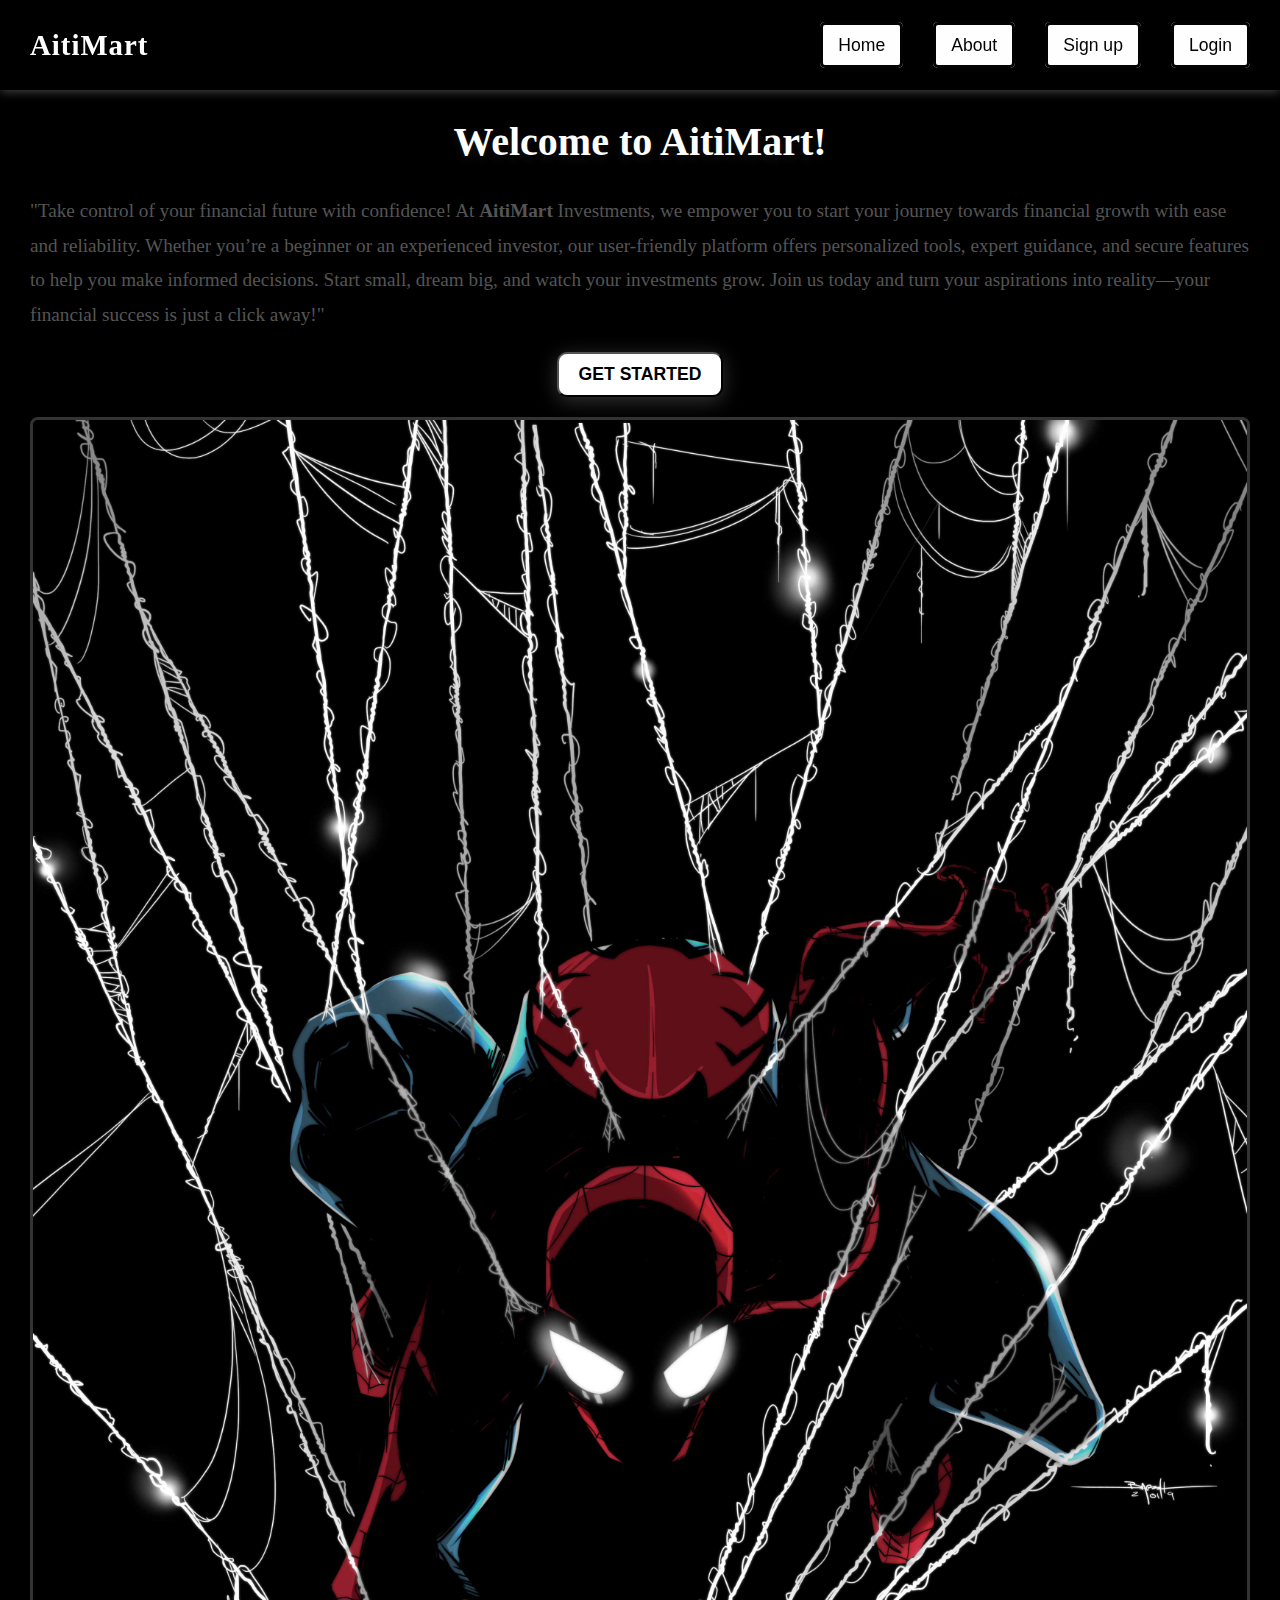
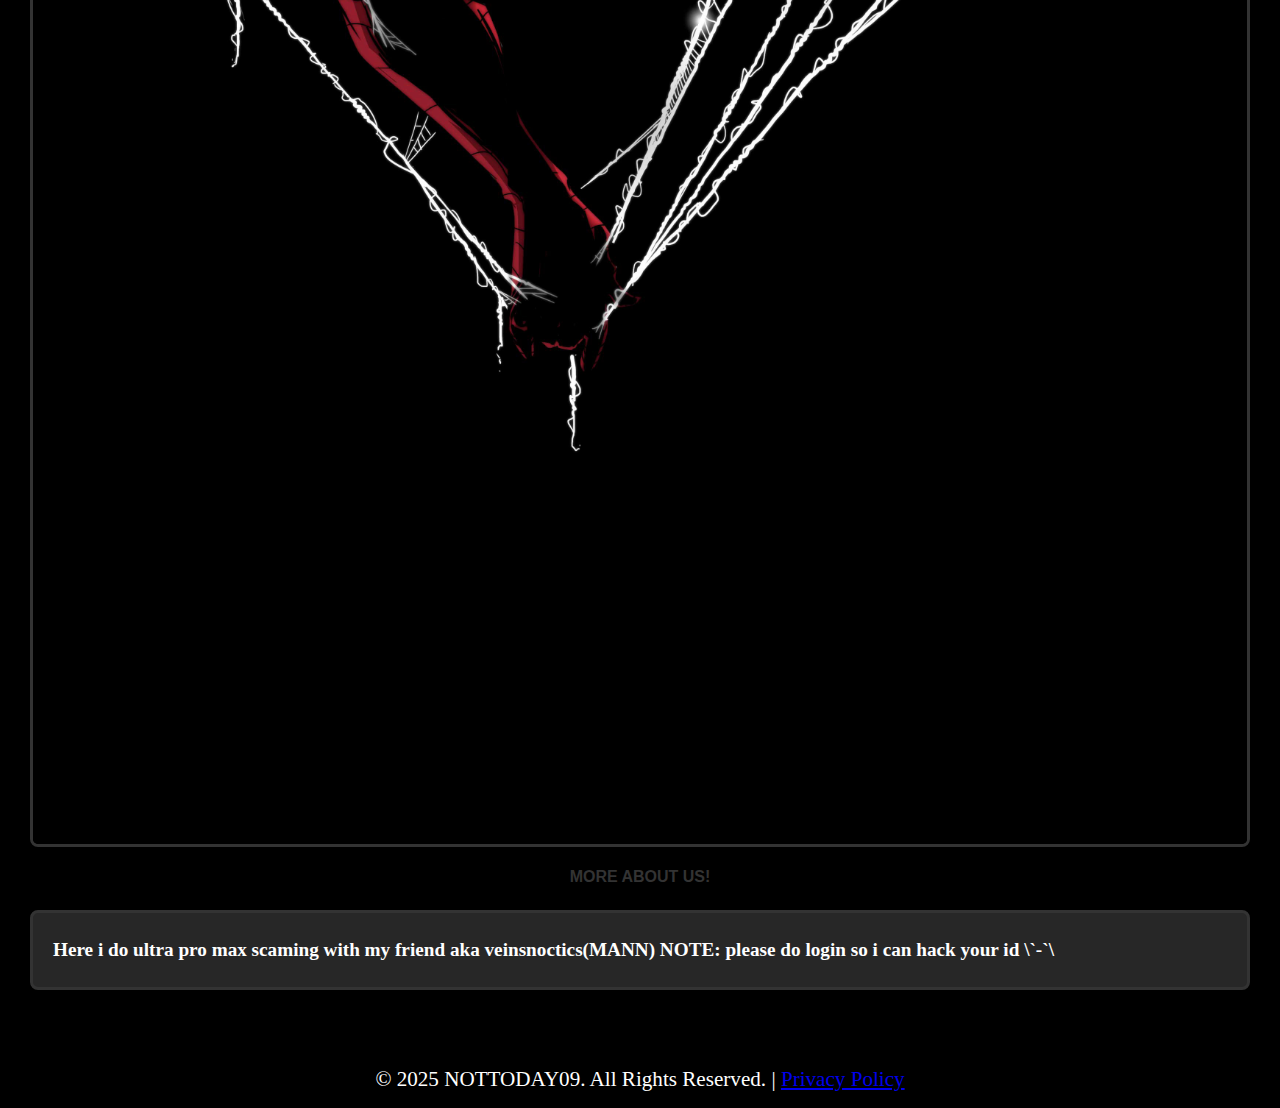
<file: index.html>
<!DOCTYPE html>
<html lang="en">
<head>
    <meta charset="utf-8">
    <meta http-equiv="X-UA-Compatible" content="IE=edge">
    <title>PP$1</title>
    <meta name="description" content="">
    <meta name="viewport" content="width=device-width, initial-scale=1">
    <link rel="stylesheet" href="style.css">
    
</head>
<body>
    <header>
        <div class="logo">AitiMart</div>
        <nav>
            <span class="menu-toggle">&#9776;</span>
            <ul class="menu">
                <li><a href="index.html">Home</a></li>
                <li><a href="about.html">About</a></li>
                <li>
                    <a href="signup.html">Sign up</a>
                    <!--List can be used for futher work-->
                   <!-- <ul class="dropdown">
                        <li><a href="#">Personal Training</a></li>
                        <li><a href="#">Group Classes</a></li>
                        <li><a href="#">Nutrition Plans</a></li>
                    </ul> 
                </li>-->
                <li><a href="login.html">Login</a></li>
            </ul>
        </nav>
    </header>

    <main>
        <h1>Welcome to AitiMart!</h1>
        <p> "Take control of your financial future with confidence! At <b>AitiMart</b> Investments, we empower you to start your journey towards financial growth with ease and reliability. Whether you’re a beginner or an experienced investor, our user-friendly platform offers personalized tools, expert guidance, and secure features to help you make informed decisions. Start small, dream big, and watch your investments grow. Join us today and turn your aspirations into reality—your financial success is just a click away!"</p>
        
        <!--<a href="signup.html" class="cta"><b>GET STARTED</b></a>-->

        <button class="button1" onclick="window.location.href='signup.html'">
           <b> GET STARTED</b>
        </button>
        <div class="container1">
            <img src="3k.jpg" alt="Descriptive Alt Text" class="content-image"> 
            <h4>MORE ABOUT US!</h4>
        </div>
        <div class="container">
            <p>
               <b>Here i do ultra pro max scaming with my friend aka veinsnoctics(MANN)
                <B>NOTE: please do login so i can hack your id \`-`\</B>
               </b></p>
        </div>
    </main>
    
   
    <div class="footer">
        <p>&copy; 2025 NOTTODAY09. All Rights Reserved. | <a href="#">Privacy Policy</a></p>
    </div>
    <script>
        const menuToggle = document.querySelector('.menu-toggle');
        const menu = document.querySelector('.menu');

        menuToggle.addEventListener('click', () => {
            menu.classList.toggle('show');
        });
    </script>
</body>
</html>
</file>
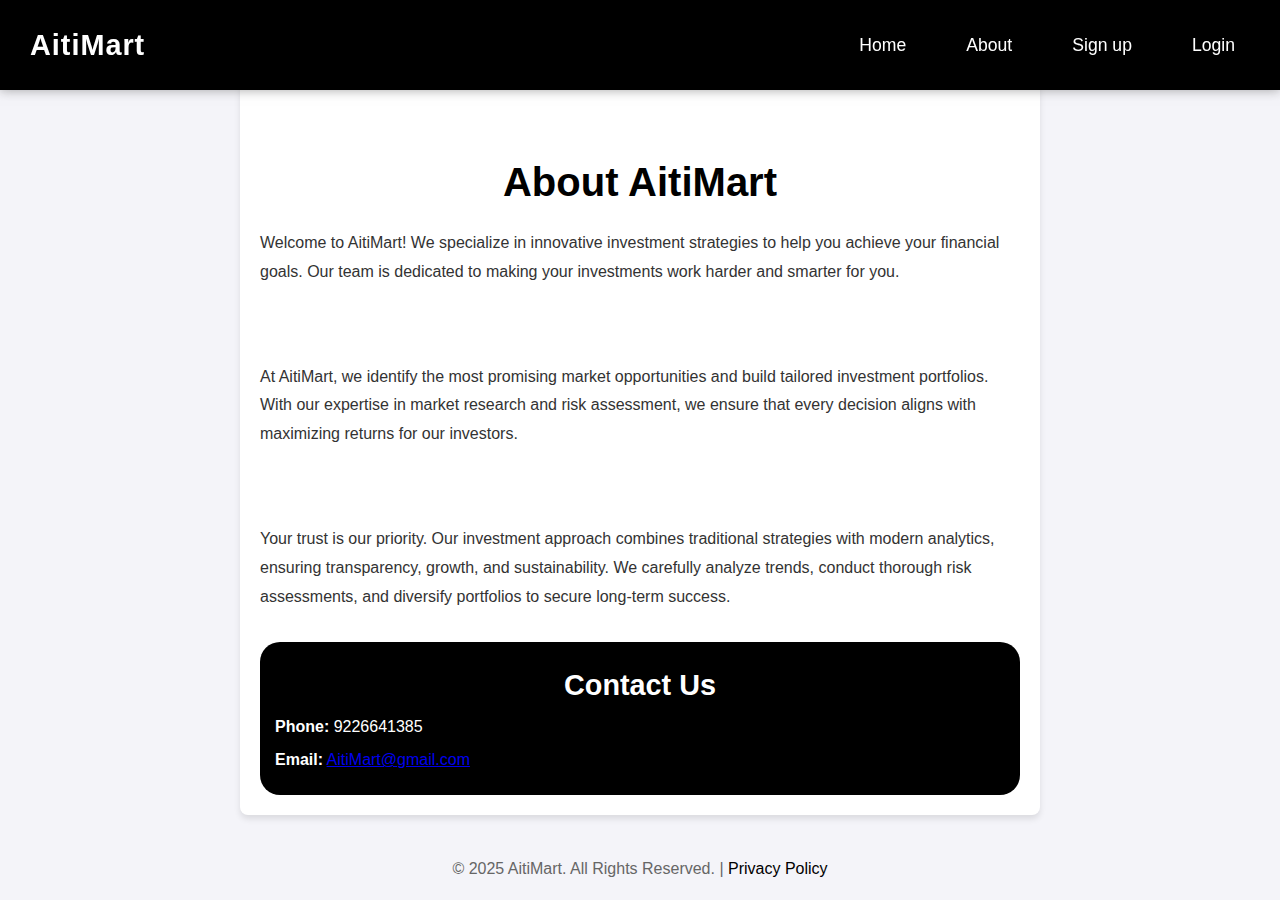
<file: about.html>
<!DOCTYPE html>
<html lang="en">
<head>
    <meta charset="UTF-8">
    <meta name="viewport" content="width=device-width, initial-scale=1.0">
    <title>About Us - AitiMart</title>
    <style>

* {
            margin: 0;
            padding: 0;
            box-sizing: border-box;
        }

body {
            font-family: 'Poppins', sans-serif;
            background-color: #000000;
            line-height: 1.6;
        }

header {
            position: fixed;
    top: 0;
    height: 10%;
    width: 100%;
    background: linear-gradient(90deg, #000000, #000000);
    color: white;
    display: flex;
    justify-content: space-between;
    align-items: center;
    padding: 15px 30px;
    z-index: 1000;
    box-shadow: 0 1px 10px rgba(129, 129, 129, 0.6);
}

        .logo {
            font-size: 1.8em;
            font-weight: bold;
            letter-spacing: 1px;
        }

        nav {
            position: relative;
        }

        .menu-toggle {
            display: none;
            font-size: 2em;
            cursor: pointer;
            color: white;
        }

        .menu {
            display: flex;
            list-style: none;
            gap: 30px;
            transition: all 0.3s ease-in-out;
        }

        .menu li {
            position: relative;
        }

        .menu li a {
            color: white;
            text-decoration: none;
            font-size: 1.1em;
            padding: 10px 15px;
            border-radius: 5px;
            transition: background 0.3s ease, color 0.3s ease;
        }

        .menu li a:hover {
            background: rgba(255, 255, 255, 0.2);
            color: #fff;
        }

        .dropdown {
            display: none;
            position: absolute;
            top: 100%;
            left: 0;
            background: white;
            color: #000000;
            list-style: none;
            padding: 10px 0;
            min-width: 180px;
            box-shadow: 0 4px 10px rgba(0, 0, 0, 0.2);
            border-radius: 8px;
            z-index: 1000;
        }

        .dropdown li {
            padding: 8px 20px;
        }

        .dropdown li a {
            color: #333;
            text-decoration: none;
            font-size: 1em;
            transition: color 0.3s ease;
        }

        .dropdown li a:hover {
            color: #000000;
        }

        .menu li:hover .dropdown {
            display: block;
            animation: fadeIn 0.3s ease-in-out;
        }

        @keyframes fadeIn {
            from {
                opacity: 0;
                transform: translateY(-10px);
            }
            to {
                opacity: 1;
                transform: translateY(0);
            }
        }

        @media (max-width: 768px) {
            .menu {
                display: none;
                flex-direction: column;
                background: #959595;
                position: absolute;
                top: 100%;
                right: 0;
                width: 250px;
                padding: 20px 0;
                box-shadow: 0 4px 10px rgba(0, 0, 0, 0.2);
                border-radius: 8px;
            }

            .menu li {
                text-align: center;
                padding: 10px 0;
            }

            .menu-toggle {
                display: block;
            }

            .menu.show {
                display: flex;
                animation: slideIn 0.3s ease-in-out;
            }

            @keyframes slideIn {
                from {
                    opacity: 0;
                    transform: translateY(-10px);
                }
                to {
                    opacity: 1;
                    transform: translateY(0);
                }
            }
        }

        body {
            margin: 0;
            font-family: Arial, sans-serif;
            line-height: 1.6;
            background-color: #f4f4f9;
            color: #333;
        }

        .container {
            max-width: 800px;
            margin: 30px auto;
            padding: 20px;
            background: #ffffff;
            box-shadow: 0 4px 6px rgba(0, 0, 0, 0.1);
            border-radius: 8px;
        
        }

        h1, h2 {
            color: #000000;
            text-align: center;
            font-size: 2.5em;
            margin-top: 100px;
        }

        h1 {
            font-size: 2.5rem;
            margin-bottom: 10px;
        }

        h2 {
            font-size: 1.8rem;
            margin-top: 20px;
        }

        p {
            font-size: 1rem;
            margin: 15px 0;
            line-height: 1.8;
        }

        .contact {
            margin-top: 30px;
            padding: 15px;
            background: #000000;
            border-radius: 20px;
        }

        .contact p ,h2 {
            margin: 5px 0;
            color: #ffffff;
        }

        .footer {
            margin-top: 40px;
            text-align: center;
            font-size: 0.9rem;
            color: #666;
        }

        .footer a {
            color: #000000;
            text-decoration: none;
        }

        .footer a:hover {
            text-decoration: underline;
        }
    </style>
</head>
<body>

    <header>
        <div class="logo">AitiMart</div>
        <nav>
            <span class="menu-toggle">&#9776;</span>
            <ul class="menu">
                <li><a href="index.html">Home</a></li>
                <li><a href="about.html">About</a></li>
               <!-- <li>
                    <a href="#">Services</a>
                    <ul class="dropdown">
                        <li><a href="#">Personal Training</a></li>
                        <li><a href="#">Group Classes</a></li>
                        <li><a href="#">Nutrition Plans</a></li>
                    </ul>
                </li>-->
                <li><a href="signup.html">Sign up</a></li>
                <li><a href="login.html">Login</a></li>
            </ul>
        </nav>
    </header>
<main>
    <div class="container">
        <h1>About AitiMart</h1>
        <p>Welcome to AitiMart! We specialize in innovative investment strategies to help you achieve your financial goals. Our team is dedicated to making your investments work harder and smarter for you.</p>

        <h2>What We Do</h2>
        <p>At AitiMart, we identify the most promising market opportunities and build tailored investment portfolios. With our expertise in market research and risk assessment, we ensure that every decision aligns with maximizing returns for our investors.</p>

        <h2>How We Invest</h2>
        <p>Your trust is our priority. Our investment approach combines traditional strategies with modern analytics, ensuring transparency, growth, and sustainability. We carefully analyze trends, conduct thorough risk assessments, and diversify portfolios to secure long-term success.</p>

        <div class="contact">
            <h2>Contact Us</h2>
            <p><strong>Phone:</strong> 9226641385</p>
            <p><strong>Email:</strong> <a href="mailto:AitiMart@gmail.com">AitiMart@gmail.com</a></p>
        </div>
    </div>

    <div class="footer">
        <p>&copy; 2025 AitiMart. All Rights Reserved. | <a href="#">Privacy Policy</a></p>
    </div>
</main>

    <script>
        const menuToggle = document.querySelector('.menu-toggle');
        const menu = document.querySelector('.menu');

        menuToggle.addEventListener('click', () => {
            menu.classList.toggle('show');
        });
    </script>
</body>
</html>
</file>
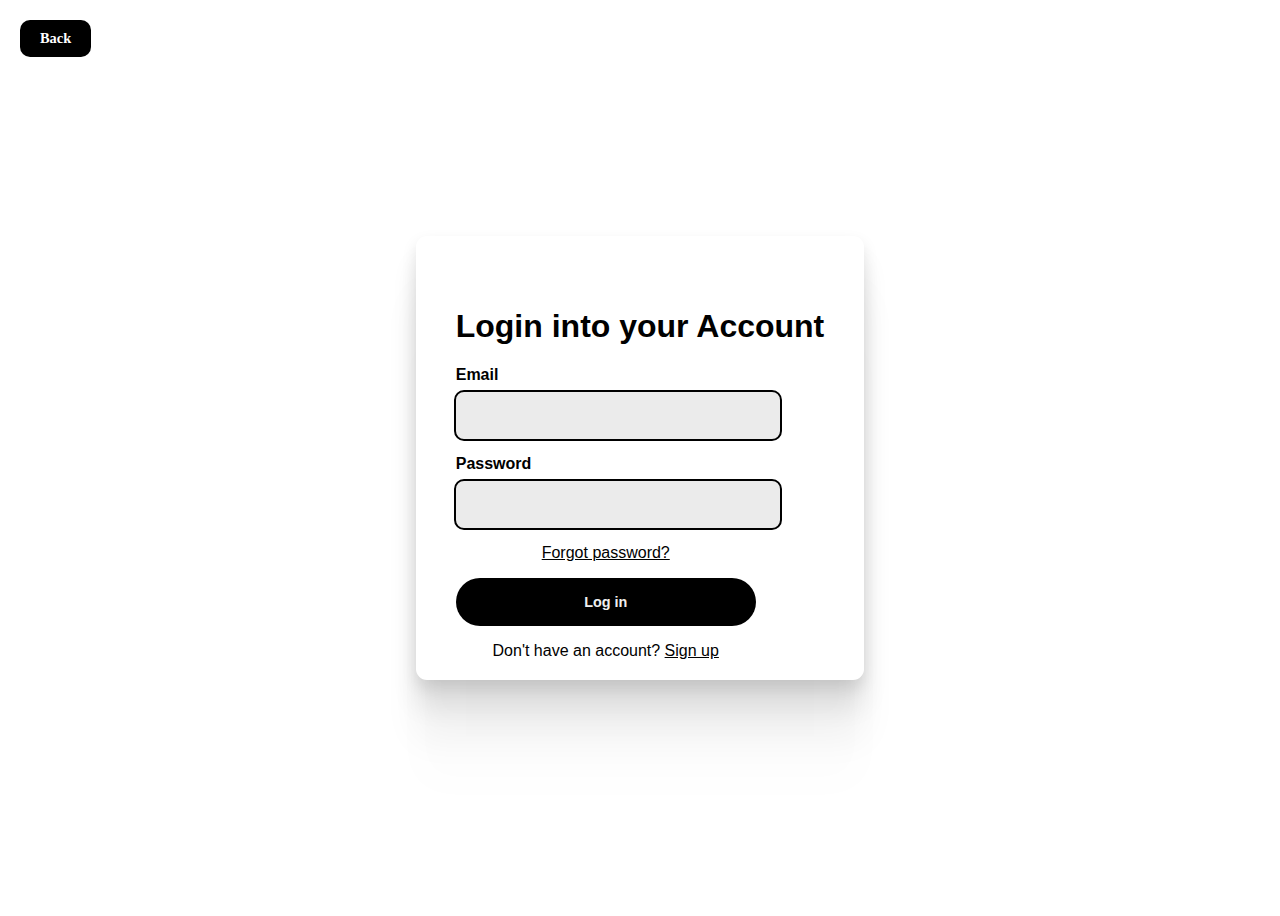
<file: login.html>
<!DOCTYPE html>
<html lang="en">
<head>
    <meta charset="UTF-8">
    <meta name="viewport" content="width=device-width, initial-scale=1.0">
    <title>Registration Form</title>
    <style>

/* From Uiverse.io by bociKond */ 

#main2{
    display: flex;
    justify-content: center; /* Center horizontally */
    align-items: center; /* Center vertically */
    height: 100vh; /* Full viewport height */
}
    
.back-button {
            position: absolute; /* Use absolute positioning */
            top: 20px; /* Distance from the top */
            left: 20px; /* Distance from the left */
            padding: 10px 20px;
            background: #000000;
            color: white;
            font-weight: 600;
            font-size: 0.9rem;
            text-decoration: none;
            border-radius: 10px;
            transition: background 0.3s ease;
}


            .back-button:hover {
                background: #444444; 
            }
#content {
    width: fit-content;
    height: fit-content;
    display: flex;
    flex-direction: column;
    align-items: center;
    justify-content: center;
    gap: 15px;
    padding: 50px 40px 20px 40px;
    background-color: #ffffff;
    box-shadow: 0px 106px 42px rgba(0, 0, 0, 0.01),
        0px 59px 36px rgba(0, 0, 0, 0.05), 0px 26px 26px rgba(0, 0, 0, 0.09),
        0px 7px 15px rgba(0, 0, 0, 0.1), 0px 0px 0px rgba(0, 0, 0, 0.1);
  border-radius: 11px;
  font-family: "Inter", sans-serif;
}


.form {

  --bg-light: #efefef;
  --bg-dark: #000000;
  --clr: #000000;
  --clr-alpha: #cbcbcb60;
  display: flex;
  flex-direction: column;
  align-items: center;
  gap: 1rem;
  width: 100%;
  max-width: 300px;
}

.form .input-span {
  width: 100%;
  display: flex;
  flex-direction: column;
  gap: 0.5rem;
}

.form input[type="email"],
.form input[type="password"] {
  border-radius: 0.5rem;
  padding: 1rem 0.75rem;
  width: 100%;
  border: none;
  display: flex;
  align-items: center;
  gap: 0.5rem;
  background-color: var(--clr-alpha);
  outline: 2px solid var(--bg-dark);
}

.form input[type="email"]:focus,
.form input[type="password"]:focus {
  outline: 2px solid var(--clr);
}

.label {
  align-self: flex-start;
  color: var(--clr);
  font-weight: 600;
}

.form .submit {
  padding: 1rem 0.75rem;
  width: 100%;
  display: flex;
  align-items: center;
  gap: 0.5rem;
  border-radius: 3rem;
  background-color: var(--bg-dark);
  color: var(--bg-light);
  border: none;
  cursor: pointer;
  transition: all 300ms;
  font-weight: 600;
  font-size: 0.9rem;
}

.form .submit:hover {
  background-color: var(--clr);
  box-shadow: 0px 0px 10px #252525;
    color: #fff;
    border: none;
    
}

.span {
  text-decoration: none;
  color: var(--bg-dark);
}

.span a {
  color: var(--clr);
}

</style>
</head>
<body id="main2">
  <a href="signup.html" class="back-button">Back</a>
    <section id="content">
    <div class="main2">
        <h1>Login into your Account</h1>
   
    <form class="form">
        <span class="input-span">
          <label for="email" class="label">Email</label>
          <input type="email" name="email" id="email"
        /></span>
        <span class="input-span">
          <label for="password" class="label">Password</label>
          <input type="password" name="password" id="password"
        /></span>
        <span class="span"><a href="#">Forgot password?</a></span>
        <input class="submit" type="submit" value="Log in" />
        <span class="span">Don't have an account? <a href="signup.html">Sign up</a></span>
      </form>
      
</div>
</section>
</body>
</html>
</file>
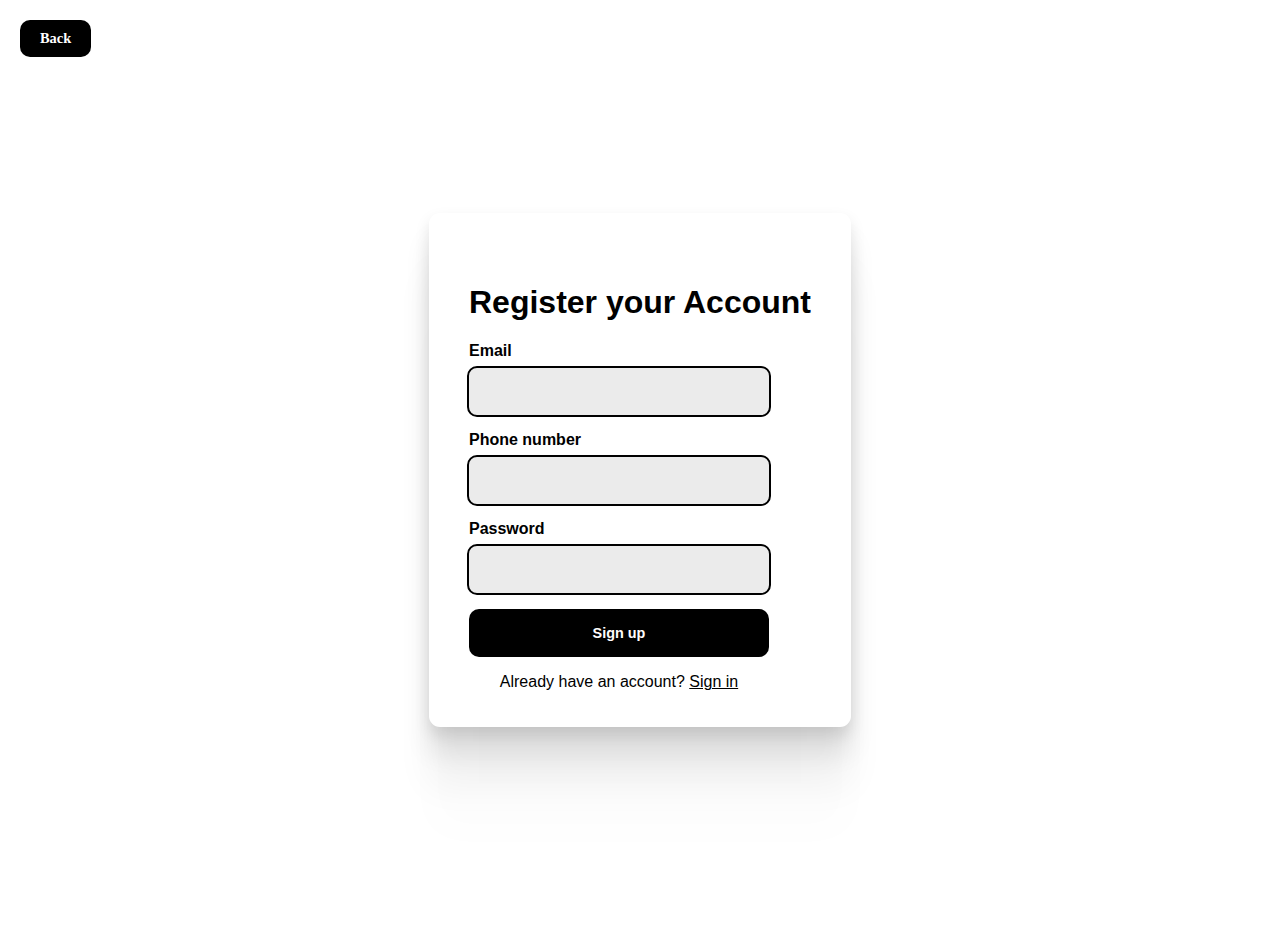
<file: signup.html>
<!DOCTYPE <!DOCTYPE html>
    <head>
        <meta charset="utf-8">
        <meta http-equiv="X-UA-Compatible" content="IE=edge">
        <title></title>
        <meta name="description" content="">
        <meta name="viewport" content="width=device-width, initial-scale=1">
        <link rel="stylesheet" href="">
    
        <style>

            /* From Uiverse.io by bociKond */ 
            .back-button {
            position: absolute; /* Use absolute positioning */
            top: 20px; /* Distance from the top */
            left: 20px; /* Distance from the left */
            padding: 10px 20px;
            background: #000000;
            color: white;
            font-weight: 600;
            font-size: 0.9rem;
            text-decoration: none;
            border-radius: 10px;
            transition: background 0.3s ease;
}


            .back-button:hover {
                background: #444444; 
            }
            #main2{
                margin: 20px auto;
                display: flex;
                justify-content: center; /* Center horizontally */
                align-items: center; /* Center vertically */
                height: 100vh; /* Full viewport height */
            }
                
            
            #content {
                width: fit-content;
                height: fit-content;
                display: flex;
                flex-direction: column;
                align-items: center;
                justify-content: center;
                gap: 15px;
                padding: 50px 40px 20px 40px;
                background-color: #ffffff;
                box-shadow: 0px 106px 42px rgba(0, 0, 0, 0.01),
                    0px 59px 36px rgba(0, 0, 0, 0.05), 0px 26px 26px rgba(0, 0, 0, 0.09),
                    0px 7px 15px rgba(0, 0, 0, 0.1), 0px 0px 0px rgba(0, 0, 0, 0.1);
              border-radius: 11px;
              font-family: "Inter", sans-serif;
            }
            
            
            .form {
            
              --bg-light: #fffcfc;
              --bg-dark: #000000;
              --clr: #000000;
              --clr-alpha: #cbcbcb60;
              display: flex;
              flex-direction: column;
              align-items: center;
              gap: 1rem;
              width: 100%;
              max-width: 300px;
            }
            
            .form .input-span {
              width: 100%;
              display: flex;
              flex-direction: column;
              gap: 0.5rem;
            }
            
            .form input[type="email"],
            .form input[type="password"], 
            .form input[type="number"] {
              border-radius: 0.5rem;
              padding: 1rem 0.75rem;
              width: 100%;
              border: none;
              display: flex;
              align-items: center;
              gap: 0.5rem;
              background-color: var(--clr-alpha);
              outline: 2px solid var(--bg-dark);
            }
            
            .form input[type="email"]:focus,
            .form input[type="password"]:focus {
              outline: 2px solid var(--clr);
            }

        
            
            .label {
              align-self: flex-start;
              color: var(--clr);
              font-weight: 600;
            }
            
            .form .submit {
              padding: 1rem 0.75rem;
              width: 100%;
              display: flex;
              align-items: center;
              gap: 0.5rem;
              border-radius: 10px;
              background-color: var(--bg-dark);
              color: var(--bg-light);
              border: none;
              cursor: pointer;
              transition: all 300ms;
              font-weight: 600;
              font-size: 0.9rem;
            }
            
            .form .submit:hover {
              background-color: var(--clr);
              box-shadow: 0px 0px 10px #252525;
                color: #fff;
                border: none;
                
            }
            
            .span {
              text-decoration: none;
              color: var(--bg-dark);
            }
            
            .span a {
              color: var(--clr);
            }
            
            </style>
    
    </head>
    <body id="main2">
      <a href="index.html" class="back-button">Back</a>
        <section id="content">
        <div class="main2">
            <h1>Register your Account</h1>
       
        <form class="form">
            <span class="input-span">
              <label for="email" class="label">Email</label>
              <input type="email" name="email" id="email"
            /></span>

            <span class="input-span">
              <label for="number" class="label">Phone number</label>
              <input type="number"  name="number" id="number" maxlength="10" />

            </span>
            
            
            
            <span class="input-span">
              <label for="password" class="label">Password</label>
              <input type="password" name="password" id="password"
            /></span>

            <input class="submit" type="submit" value="Sign up" />
            <span class="span">Already have an account? <a href="login.html">Sign in</a></span>
          </form>
          
    </div>
    </section>
</body>
</html>
</file>
<file: style.css>
* {
    margin: 0;
    padding: 0;
    box-sizing: border-box;
}

body {
    align-items: center;
    font-family: 'Poppins', sans-serif;
    background: #000000;
    color: #333;
    line-height: 1.6;
}

header {
    position: fixed;
    top: 0;
    height: 10%;
    width: 100%;
    background: linear-gradient(90deg, #000000, #000000);
    color: white;
    display: flex;
    justify-content: space-between;
    align-items: center;
    padding: 15px 30px;
    z-index: 1000;
    box-shadow: 0 1px 10px rgba(129, 129, 129, 0.6);
    
}

.logo {
    font-family: "Sarpanch", serif;
    font-weight: 900;
    font-style: normal;
    font-size: 1.8em;
    font-weight: bold;
    letter-spacing: 1px;
}

nav {
    position: relative;
    
}

.menu-toggle {
    display: none;
    font-size: 2em;
    cursor: pointer;
    color: rgb(255, 255, 255);   
     
}

.menu {
    display: flex;
    list-style: none;
    gap: 30px;
    transition: all 0.3s ease-in-out;
    
    }


.menu li a{
    position: relative;
    color: #ffffff;
}

.menu li a {
    background-color: rgb(254, 254, 254);
    color: rgb(2, 2, 2);
    margin-block: auto;
    text-decoration: none;
    font-size: 1.1em;
    padding: 10px 15px;
    border-radius: 5px;
    border: solid;
    transition: background 0.3s ease, color 0.3s ease;

    
}

.menu li a:hover {
    background: rgba(255, 255, 255, 0.2);
    color: #1ca703;
}

.dropdown {
    display: none;
    position: absolute;
    top: 100%;
    left: 0;
    background: rgb(255, 0, 0);
    color: #ffffff;
    list-style: none;
    padding: 10px 0;
    min-width: 180px;
    box-shadow: 0 4px 10px rgba(255, 0, 0, 0.2);
    border-radius: 8px;
    z-index: 1000;
}

.dropdown li {
    padding: 8px 20px;
}

.dropdown li a {
    color: #333;
    text-decoration: none;
    font-size: 1em;
    transition: color 0.3s ease;
}

.dropdown li a:hover {
    color: #000000;
}

.menu li:hover .dropdown {
    display: block;
    animation: fadeIn 0.3s ease-in-out;
}

@keyframes fadeIn {
    from {
        opacity: 0;
        transform: translateY(-10px);
    }
    to {
        opacity: 1;
        transform: translateY(0);
    }
}

@media (max-width: 768px) {
    .menu {
        display: none;
        flex-direction: column;
        background: #ffffff;
        position: absolute;
        top: 100%;
        right: 0;
        width: 250px;
        padding: 20px 0;
        box-shadow: 0 4px 10px rgba(255, 255, 255, 0.2);
        border-radius: 8px;
    }

    .menu li {
        text-align: center;
        padding: 10px 0;
    }

    .menu-toggle {
        display: block;
    }

    .menu.show {
        display: flex;
        animation: slideIn 0.3s ease-in-out;
    }

    @keyframes slideIn {
        from {
            opacity: 0;
            transform: translateY(-10px);
        }
        to {
            opacity: 1;
            transform: translateY(0);
        }
    }
}

main {
    justify-content: center;
    margin-top: 90px;
    padding: 20px 30px;
}

h1 {
    font-family: Lexend Giga, serif;
    text-align: center;
    font-size: 2.5em;
    color: #ffffff;
    margin-bottom: 20px;
    text-shadow: 0 4px 10px rgba(97, 97, 97, 0.2);
}

p {
    font-family: Roboto Slab;
    font-size: 1.2em;
    line-height: 1.8;
    color: #555;
}


.button1 {

    display: flex;
    margin: 20px auto;
    padding: 10px 20px;
    background: #ffffff;
    color: rgb(0, 0, 0);
    font-size: 1.1em;
    text-decoration: none;
    border-radius: 10px ;
    transition: background 0.3s ease;
    box-shadow: 0 4px 20px rgba(255, 255, 255, 0.2);
}

.button1:hover {
    background: #1ca703;
    box-shadow: 0 4px 10px rgba(255, 255, 255, 0.2);
    
}
.content-image {
    width: 100%; /* Make the image responsive */
    height: auto; /* Maintain aspect ratio */
    border-radius: 8px; /* Rounded corners for the image */
    margin-bottom: 10px; /* Space below the image */
    border: solid;
}
.container1 h4{
    text-align: center;
}
.container p{
    
    text-shadow: #ffffff;
    backdrop-filter: blur(2px 4px); 
    line-height: 1.8;
    color: #ffffff; 
}
.container {
    max-width: 100%; 
    margin: 20px auto;
    padding: 20px; 
    background-color: rgb(39, 39, 39); 
    
    box-shadow: 0 2px 10px rgba(0, 0, 0, 0.1);
    border-radius: 8px; 
    border: solid;
} 

.footer{
   /* position: fixed;
    bottom: 0;
    width: 100%;
    background: linear-gradient(90deg, #000000, #000000);
    color: white;
    display: flex;
    justify-content: space-between;
    align-items: center;
    padding: 10px 30px;
    z-index: 900;
    box-shadow: 0 8px 30px rgba(0, 0, 0, 0.5);
} */
justify-content: center;
align-items: center;
display: flex;
margin-top: 20px;
padding: 10px 20px;
background: #000000;
color: white;
font-size: 1.1em;
text-decoration: none;
border-radius: 5px;
}
.footer p{
    color: white;
}
</file>
